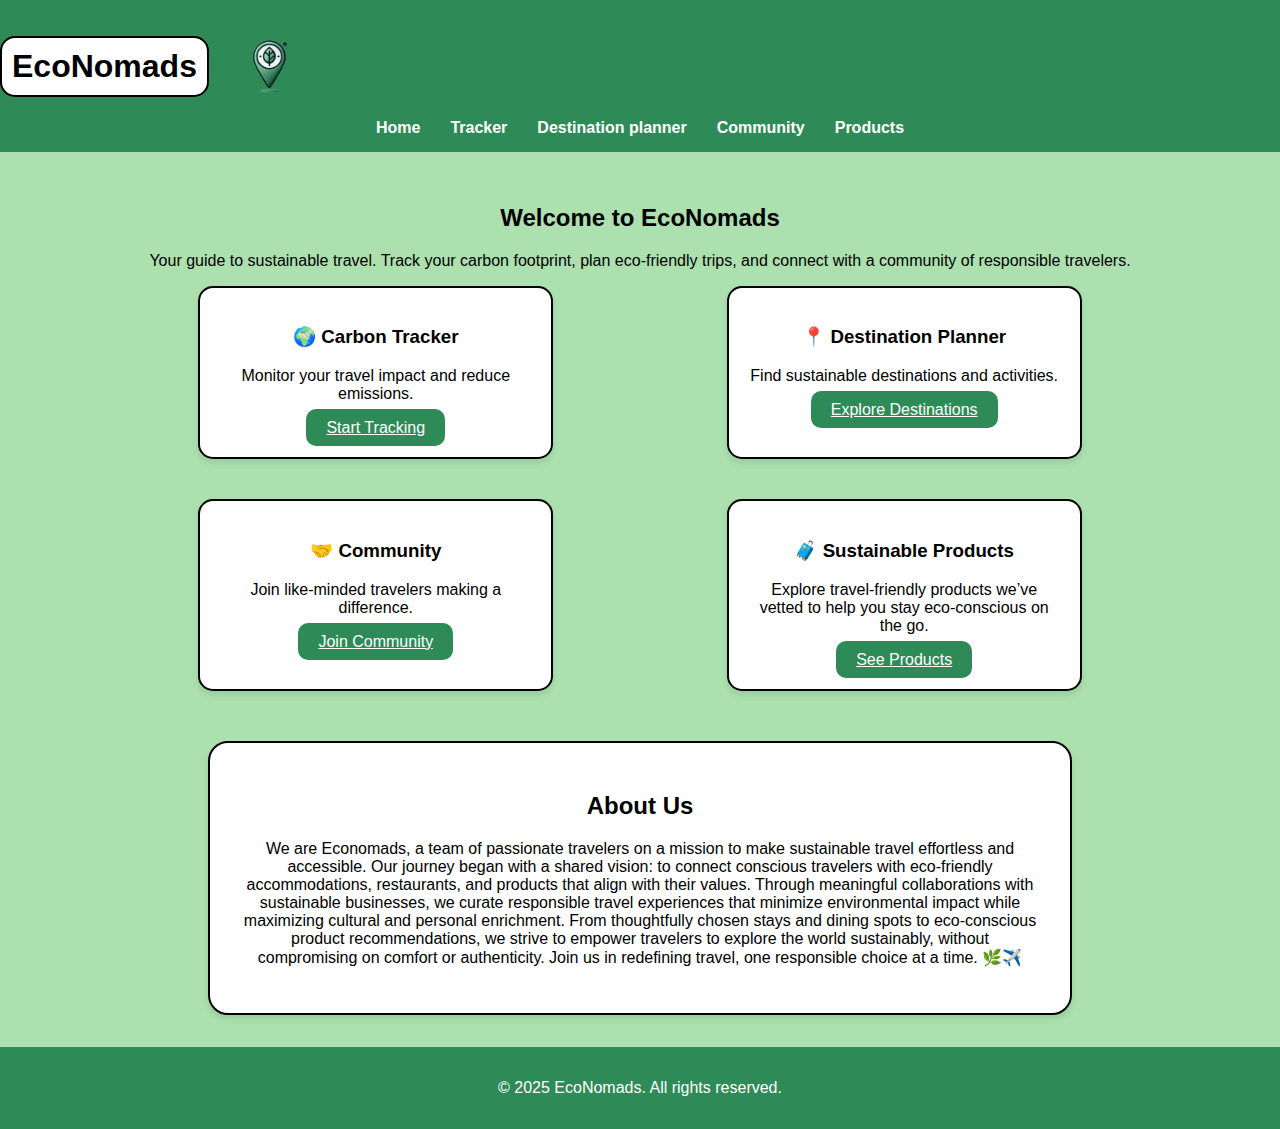
<file: EcoNomads/Index.html>
<!DOCTYPE html>
<html lang="en">
<head>
  <meta charset="UTF-8">
  <meta name="viewport" content="width=device-width, initial-scale=1.0">
  <link rel="stylesheet" href="styles.css">
  <title>EcoNomads - Sustainable Travel</title>
</head>
<body>
  <header>
    <div style="display: flex; align-items: center;">
      <h1>EcoNomads </h1>
      <img src="images/logoeco.png" alt="logo" style="width: 100px; height: auto; margin-left: 10px;">
    </div>

    <nav>
      <ul>
        <li><a href="Index.html">Home</a></li>
        <li><a href="carbon tracker.html">Tracker</a></li>
        <li><a href="destination planner.html">Destination planner</a></li>
        <li><a href="community.html">Community</a></li>
        <li><a href="products.html">Products</a></li> <!-- New nav link -->
      </ul>
    </nav>
  </header>

  <section class="homepage">
    <h2>Welcome to EcoNomads</h2>
    <p>Your guide to sustainable travel. Track your carbon footprint, plan eco-friendly trips, and connect with a community of responsible travelers.</p>

    <div class="homepage-features">
      <div class="feature">
        <h3>🌍 Carbon Tracker</h3>
        <p>Monitor your travel impact and reduce emissions.</p>
        <a href="carbon tracker.html" class="button">Start Tracking</a>
      </div>

      <div class="feature">
        <h3>📍 Destination Planner</h3>
        <p>Find sustainable destinations and activities.</p>
        <a href="destination planner.html" class="button">Explore Destinations</a>
      </div>

      <div class="feature">
        <h3>🤝 Community</h3>
        <p>Join like-minded travelers making a difference.</p>
        <a href="community.html" class="button">Join Community</a>
      </div>

      <div class="feature"> <!-- NEW card -->
        <h3>🧳 Sustainable Products</h3>
        <p>Explore travel-friendly products we’ve vetted to help you stay eco-conscious on the go.</p>
        <a href="products.html" class="button">See Products</a>
      </div>
    </div> <!-- End of homepage-features -->

    <div class="about-us">
      <div class="card">
        <h2>About Us</h2>
        <p>We are Economads, a team of passionate travelers on a mission to make sustainable travel effortless and accessible. Our journey began with a shared vision: to connect conscious travelers with eco-friendly accommodations, restaurants, and products that align with their values. Through meaningful collaborations with sustainable businesses, we curate responsible travel experiences that minimize environmental impact while maximizing cultural and personal enrichment. From thoughtfully chosen stays and dining spots to eco-conscious product recommendations, we strive to empower travelers to explore the world sustainably, without compromising on comfort or authenticity. Join us in redefining travel, one responsible choice at a time. 🌿✈️</p>
      </div>
    </div>
  </section>
  
  <footer>
    <p>&copy; 2025 EcoNomads. All rights reserved.</p>
  </footer>

</body>
</html>
</file>
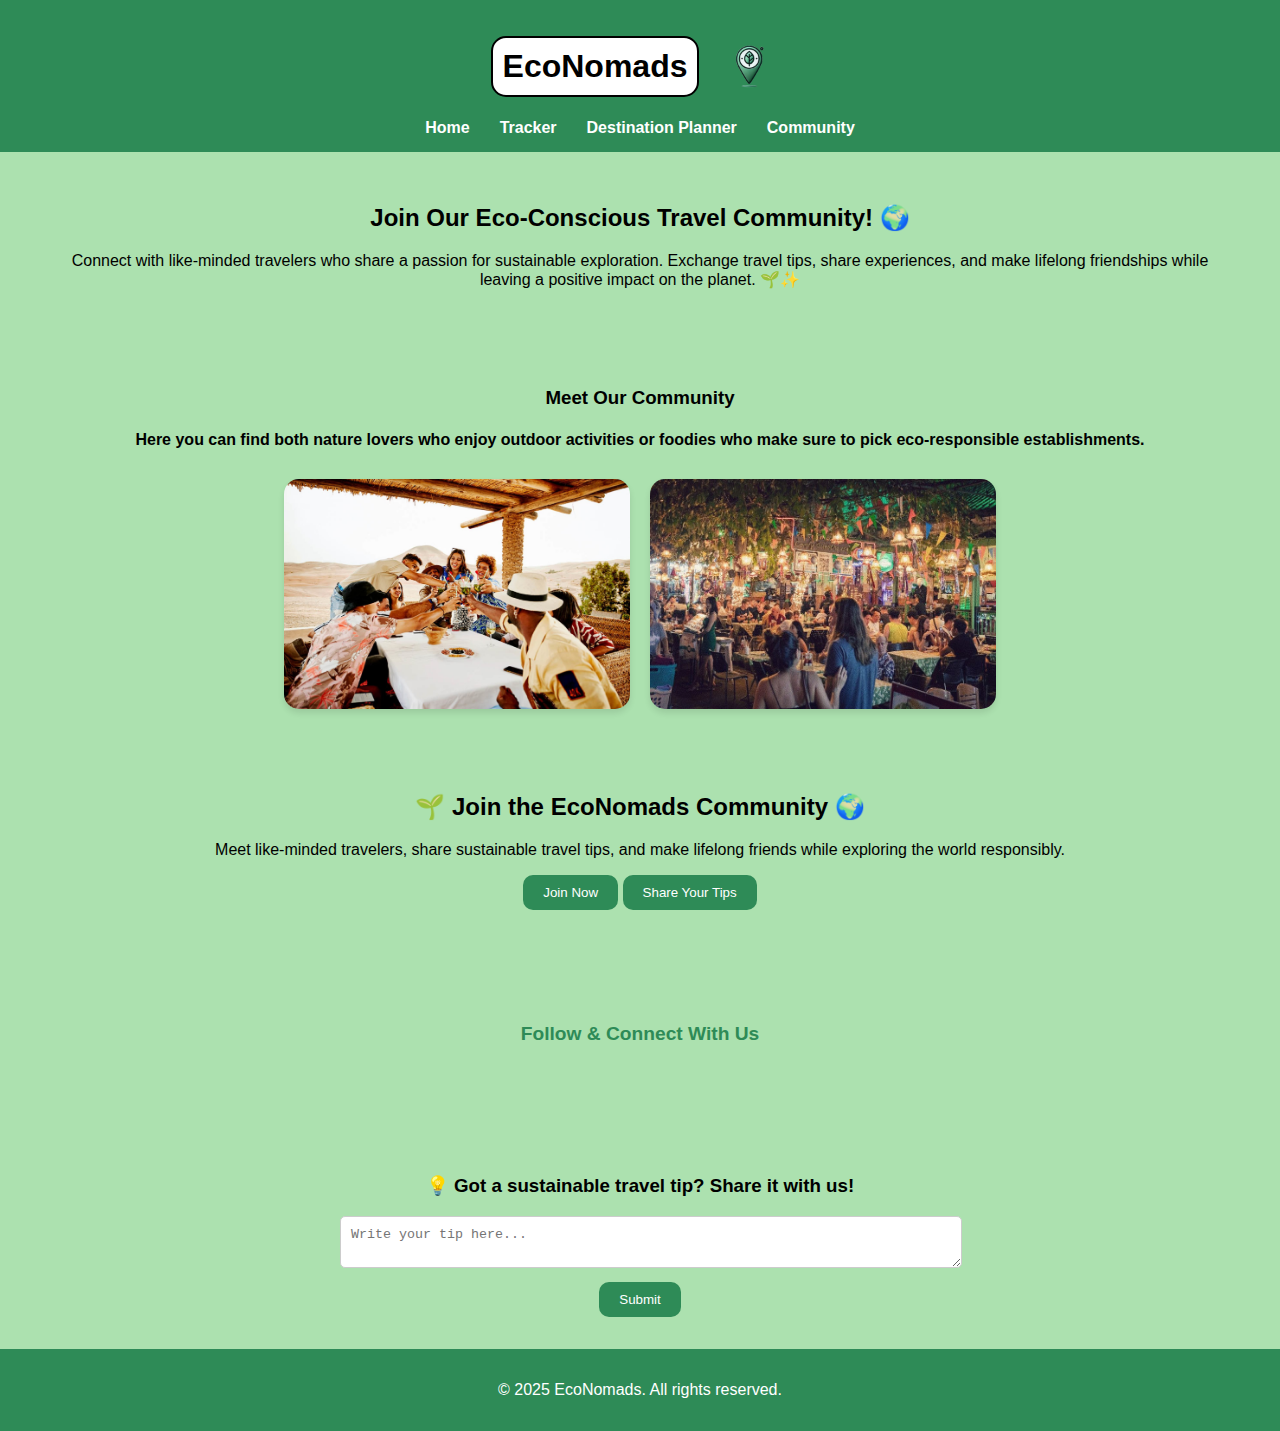
<file: EcoNomads/community.html>
<!DOCTYPE html>
<html lang="en">
<head>
  <meta charset="UTF-8">
  <meta name="viewport" content="width=device-width, initial-scale=1.0">
  <title>EcoNomads - Join Our Community</title>
  <link rel="stylesheet" href="styles.css">
</head>
<body>
  <header>
    <div style="display: flex; align-items: center; justify-content: center;">
      <h1>EcoNomads</h1>
      <img src="images/logoeco.png" alt="logo" style="width: 80px; height: auto; margin-left: 10px;">
    </div>
    <nav>
      <ul>
        <li><a href="Index.html">Home</a></li>
        <li><a href="carbon tracker.html">Tracker</a></li>
        <li><a href="destination planner.html">Destination Planner</a></li>
        <li><a href="community.html">Community</a></li>
      </ul>
    </nav>
  </header>

  <section class="community-intro">
    <h2>Join Our Eco-Conscious Travel Community! 🌍</h2>
    <p>Connect with like-minded travelers who share a passion for sustainable exploration. Exchange travel tips, share experiences, and make lifelong friendships while leaving a positive impact on the planet. 🌱✨</p>
  </section>

  <section class="community-gallery">
    <h3>Meet Our Community</h3>
    <h4> Here you can find both nature lovers who enjoy outdoor activities or foodies who make sure to pick eco-responsible establishments.</h4>
    <div class="image-container">
      <img src="images/vacationers.jpg" alt="friends together" class="community-image">
      <img src="images/Restaurants_eco_responsables_800x800.jpg" alt="Eco-friendly cafes" class="community-image">
    </div>
  </section>

  <section class="community-section">
    <h2>🌱 Join the EcoNomads Community 🌍</h2>
    <p>Meet like-minded travelers, share sustainable travel tips, and make lifelong friends while exploring the world responsibly.</p>
    
    <div class="community-actions">
      <button class="join-btn">Join Now</button>
      <button class="share-tips">Share Your Tips</button>
    </div>
  </section>

  <section class="social-media">
    <h3>Follow & Connect With Us</h3>
    <div class="social-icons">
      <a href="https://www.instagram.com" target="_blank">
      <i class="fa-brands fa-instagram"></i> <!-- Font Awesome Instagram Icon -->
      </a>
      <a href="https://www.facebook.com" target="_blank">
      <i class="fa-brands fa-facebook"></i> <!-- Font Awesome Facebook Icon -->
      </a>
      <a href="https://twitter.com" target="_blank">
      <i class="fa-brands fa-x-twitter"></i> <!-- Font Awesome X Icon -->
      </a>
    </div>
  </section>


  <section class="tips-section">
    <h3>💡 Got a sustainable travel tip? Share it with us!</h3>
    <form class="tip-form">
      <textarea placeholder="Write your tip here..." required></textarea>
      <button type="submit">Submit</button>
    </form>
  </section>

  <footer>
    <p>&copy; 2025 EcoNomads. All rights reserved.</p>
  </footer>

</body>
</html>
</file>
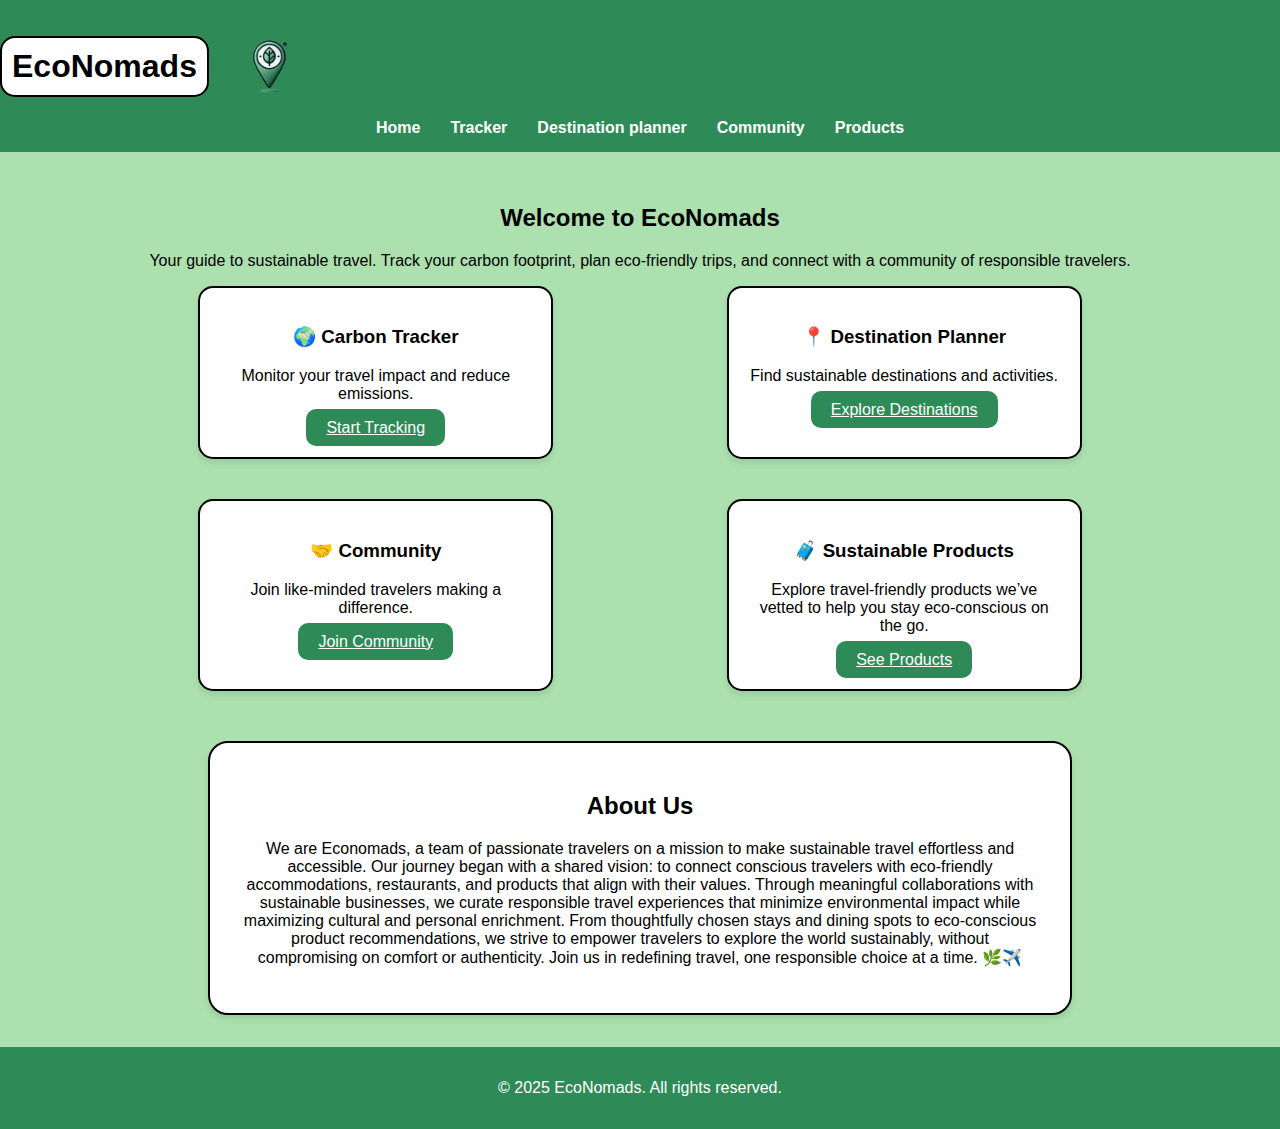
<file: EcoNomads/Homepage.html>
<!DOCTYPE html>
<html lang="en">
<head>
  <meta charset="UTF-8">
  <meta name="viewport" content="width=device-width, initial-scale=1.0">
  <link rel="stylesheet" href="styles.css">
  <title>EcoNomads - Sustainable Travel</title>
</head>
<body>
  <header>
    <div style="display: flex; align-items: center;">
      <h1>EcoNomads </h1>
      <img src="images/logoeco.png" alt="logo" style="width: 100px; height: auto; margin-left: 10px;">
    </div>

    <nav>
      <ul>
        <li><a href="homepage.html">Home</a></li>
        <li><a href="carbon tracker.html">Tracker</a></li>
        <li><a href="destination planner.html">Destination planner</a></li>
        <li><a href="community.html">Community</a></li>
        <li><a href="products.html">Products</a></li> <!-- New nav link -->
      </ul>
    </nav>
  </header>

  <section class="homepage">
    <h2>Welcome to EcoNomads</h2>
    <p>Your guide to sustainable travel. Track your carbon footprint, plan eco-friendly trips, and connect with a community of responsible travelers.</p>

    <div class="homepage-features">
      <div class="feature">
        <h3>🌍 Carbon Tracker</h3>
        <p>Monitor your travel impact and reduce emissions.</p>
        <a href="carbon tracker.html" class="button">Start Tracking</a>
      </div>

      <div class="feature">
        <h3>📍 Destination Planner</h3>
        <p>Find sustainable destinations and activities.</p>
        <a href="destination planner.html" class="button">Explore Destinations</a>
      </div>

      <div class="feature">
        <h3>🤝 Community</h3>
        <p>Join like-minded travelers making a difference.</p>
        <a href="community.html" class="button">Join Community</a>
      </div>

      <div class="feature"> <!-- NEW card -->
        <h3>🧳 Sustainable Products</h3>
        <p>Explore travel-friendly products we’ve vetted to help you stay eco-conscious on the go.</p>
        <a href="products.html" class="button">See Products</a>
      </div>
    </div> <!-- End of homepage-features -->

    <div class="about-us">
      <div class="card">
        <h2>About Us</h2>
        <p>We are Economads, a team of passionate travelers on a mission to make sustainable travel effortless and accessible. Our journey began with a shared vision: to connect conscious travelers with eco-friendly accommodations, restaurants, and products that align with their values. Through meaningful collaborations with sustainable businesses, we curate responsible travel experiences that minimize environmental impact while maximizing cultural and personal enrichment. From thoughtfully chosen stays and dining spots to eco-conscious product recommendations, we strive to empower travelers to explore the world sustainably, without compromising on comfort or authenticity. Join us in redefining travel, one responsible choice at a time. 🌿✈️</p>
      </div>
    </div>
  </section>
  
  <footer>
    <p>&copy; 2025 EcoNomads. All rights reserved.</p>
  </footer>

</body>
</html>
</file>
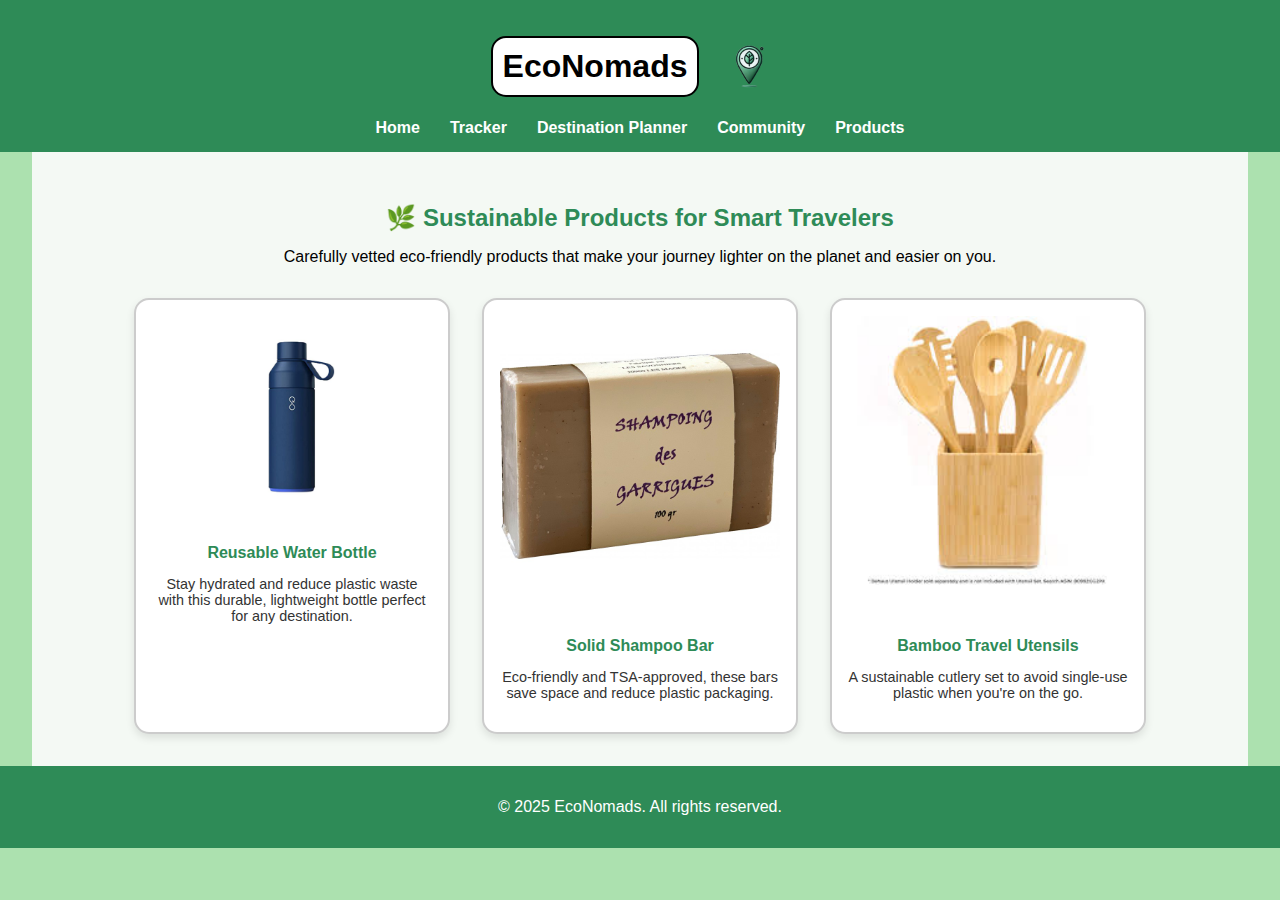
<file: EcoNomads/Products.html>
<!DOCTYPE html>
<html lang="en">
<head>
  <meta charset="UTF-8">
  <meta name="viewport" content="width=device-width, initial-scale=1.0">
  <title>EcoNomads - Sustainable Products</title>
  <link rel="stylesheet" href="styles.css">
  <style>
    .products-section {
      padding: 2rem;
      text-align: center;
      background-color: #f4f9f4;
    }

    .products-section h2 {
      color: #2E8B57;
      margin-bottom: 1rem;
    }

    .product-list {
      display: flex;
      flex-wrap: wrap;
      justify-content: center;
      gap: 2rem;
      margin-top: 2rem;
    }

    .product-card {
      background-color: white;
      border: 2px solid #ccc;
      border-radius: 15px;
      padding: 1rem;
      width: 280px;
      box-shadow: 0 4px 8px rgba(0,0,0,0.1);
      transition: transform 0.3s ease;
    }

    .product-card:hover {
      transform: translateY(-5px);
    }

    .product-card img {
      width: 100%;
      height: auto;
      border-radius: 10px;
      margin-bottom: 1rem;
    }

    .product-card h4 {
      color: #2E8B57;
      margin-bottom: 0.5rem;
    }

    .product-card p {
      font-size: 0.9rem;
      color: #333;
    }
  </style>
</head>
<body>
  <header>
    <div style="display: flex; align-items: center; justify-content: center;">
      <h1>EcoNomads</h1>
      <img src="images/logoeco.png" alt="logo" style="width: 80px; height: auto; margin-left: 10px;">
    </div>
    <nav>
      <ul>
        <li><a href="Index.html">Home</a></li>
        <li><a href="carbon tracker.html">Tracker</a></li>
        <li><a href="destination planner.html">Destination Planner</a></li>
        <li><a href="community.html">Community</a></li>
        <li><a href="products.html">Products</a></li>
      </ul>
    </nav>
  </header>

  <section class="products-section">
    <h2>🌿 Sustainable Products for Smart Travelers</h2>
    <p>Carefully vetted eco-friendly products that make your journey lighter on the planet and easier on you.</p>

    <div class="product-list">
      <div class="product-card">
        <img src="images/waterbottle.jpg" alt="Reusable Water Bottle">
        <h4>Reusable Water Bottle</h4>
        <p>Stay hydrated and reduce plastic waste with this durable, lightweight bottle perfect for any destination.</p>
      </div>

      <div class="product-card">
        <img src="images/shampoo.jpg" alt="Solid Shampoo Bar">
        <h4>Solid Shampoo Bar</h4>
        <p>Eco-friendly and TSA-approved, these bars save space and reduce plastic packaging.</p>
      </div>

      <div class="product-card">
        <img src="images/bamboo.jpeg" alt="Bamboo Utensils">
        <h4>Bamboo Travel Utensils</h4>
        <p>A sustainable cutlery set to avoid single-use plastic when you're on the go.</p>
      </div>
    </div>
  </section>

  <footer>
    <p>&copy; 2025 EcoNomads. All rights reserved.</p>
  </footer>
</body>
</html>
</file>
<file: EcoNomads/styles.css>
/* Container for the three features */
.homepage-features {
  display: flex;
  justify-content: space-around;
  gap: 20px;
  flex-wrap: wrap;
  width: 90%;
  max-width: 1200px;
  margin: 0 auto;
}

/* Each feature card */
.feature {
  background: white;
  padding: 20px;
  border: 2px solid black;
  text-align: center;
  width: 30%;
  min-width: 250px;
  border-radius: 15px;
  margin-bottom: 20px;
  box-shadow: 0 4px 6px rgba(0,0,0,0.1);
}

/* About Us card below, bigger */
.about-us {
  display: flex;
  justify-content: center;
  width: 100%;
  margin-top: 30px;
}

.about-us .card {
  background-color: white;
  padding: 30px;
  border-radius: 20px;
  box-shadow: 0 4px 6px rgba(0,0,0,0.1);
  width: 90%;
  max-width: 800px;
  text-align: center;
  border: 2px solid black;
}

/* Responsive tweaks */
@media (max-width: 800px) {
  .homepage-features {
    flex-direction: column;
    align-items: center;
  }

  .feature {
    width: 80%;
  }

  .about-us .card {
    width: 90%;
  }
}




/* General Page Styles */
body {
  background-color: #ACE1AF;
  font-family: Arial, sans-serif;
  margin: 0;
  padding: 0;
  display: flex;
  flex-direction: column;
  align-items: center;
  min-height: 100vh;
}

/* Header */
header {
  background-color: #2E8B57;
  padding: 15px;
  text-align: center;
  width: 100%;
}

.header-container {
  display: flex;
  justify-content: center;
  align-items: center;
  gap: 10px;
}

.logo {
  width: 50px;
  height: auto;
}

/* Title */
h1 {
  font-size: 2rem;
  padding: 10px;
  border: 2px solid black;
  background-color: white;
  border-radius: 15px;
  display: inline-block;
}

/* Navigation */
nav ul {
  list-style-type: none;
  padding: 0;
  display: flex;
  justify-content: center;
  flex-wrap: wrap;
  margin: 0;
}

nav ul li {
  margin: 0 15px;
}

nav ul li a {
  text-decoration: none;
  color: white;
  font-weight: bold;
}

nav ul li a:hover {
  color: black;
}

/* Homepage and Community Shared Section Styling */
section {
  text-align: center;
  padding: 2rem;
  width: 90%;
  max-width: 1200px;
}

/* Feature Card Style */
.feature {
  background: white;
  padding: 20px;
  border: 2px solid black;
  text-align: center;
  width: 30%;
  min-width: 250px;
  border-radius: 15px;
  margin-bottom: 20px;
}

/* Buttons */
.button,
.community-actions button,
.tips-section button {
  background-color: #2E8B57;
  color: white;
  padding: 10px 20px;
  border: none;
  border-radius: 10px;
  cursor: pointer;
}

.button:hover,
.community-actions button:hover,
.tips-section button:hover {
  background-color: #1c5e3c;
}

/* Community Image Gallery */
.image-gallery,
.image-container {
  display: flex;
  justify-content: center;
  flex-wrap: wrap;
  gap: 20px;
  margin-top: 30px;
  width: 100%;
}

.image-gallery img,
.image-container img,
.community-image {
  width: 30%;
  min-width: 200px;
  height: auto;
  border-radius: 15px;
  box-shadow: 0 4px 6px rgba(0, 0, 0, 0.1);
  transition: transform 0.3s ease;
}

.image-gallery img:hover,
.image-container img:hover {
  transform: scale(1.05);
}

/* Social Media Shared */
.social-media {
  display: flex;
  flex-direction: column;
  align-items: center;
  margin-top: 30px;
}

.social-media p,
.social-media h3 {
  font-size: 1.2rem;
  color: #2E8B57;
  margin-bottom: 10px;
}

.social-icon,
.social-icons i {
  font-size: 2rem;
  margin: 0 15px;
  color: #333;
  text-decoration: none;
  transition: transform 0.3s ease, color 0.3s ease;
}

.social-icon:hover,
.social-icons i:hover {
  transform: scale(1.2);
  color: #2E8B57;
}

/* Tips Section */
.tips-section form {
  display: inline-block;
  width: 80%;
  max-width: 600px;
}

.tips-section textarea {
  width: 100%;
  padding: 10px;
  margin-bottom: 10px;
  border-radius: 5px;
  border: 1px solid #ccc;
}

/* Footer */
footer {
  background-color: #2E8B57;
  color: white;
  text-align: center;
  padding: 1rem;
  width: 100%;
}

/* Responsive Design */
@media (max-width: 800px) {
  .image-gallery img,
  .image-container img {
    width: 80%;
  }

  .feature {
    width: 80%;
  }

  .tips-section form {
    width: 95%;
  }
}
</file>
